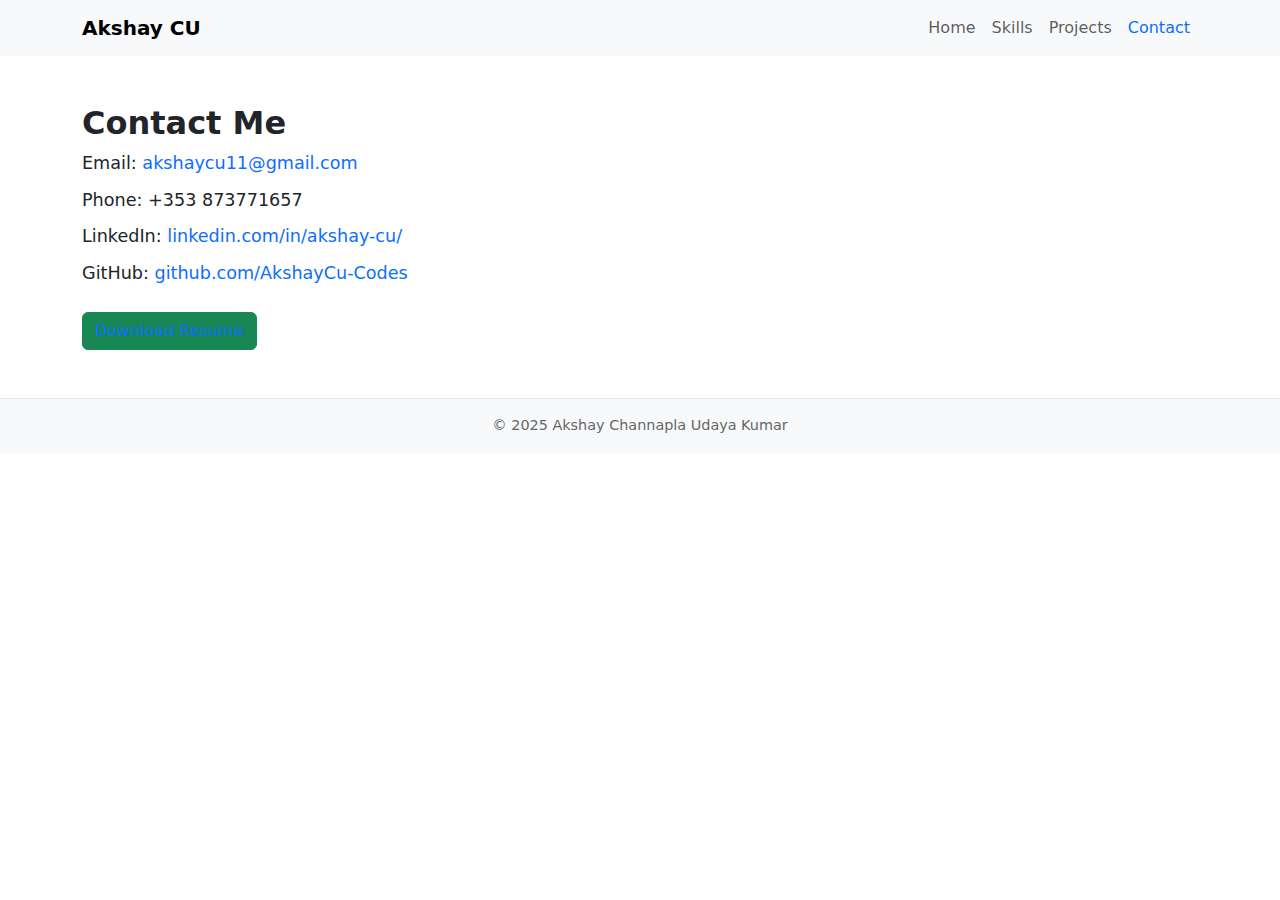
<file: contact.html>
<!DOCTYPE html>
<html lang="en">
<head>
  <meta charset="UTF-8">
  <meta name="viewport" content="width=device-width, initial-scale=1.0">
  <title>Contact - Akshay CU Portfolio</title>
  <link rel="stylesheet" href="assets/css/style.css">
  <link href="https://cdn.jsdelivr.net/npm/bootstrap@5.3.2/dist/css/bootstrap.min.css" rel="stylesheet">
</head>
<body>
  <nav class="navbar navbar-expand-lg navbar-light bg-light">
    <div class="container">
      <a class="navbar-brand" href="index.html">Akshay CU</a>
      <button class="navbar-toggler" type="button" data-bs-toggle="collapse" data-bs-target="#navbarNav">
        <span class="navbar-toggler-icon"></span>
      </button>
      <div class="collapse navbar-collapse" id="navbarNav">
        <ul class="navbar-nav ms-auto">
          <li class="nav-item"><a class="nav-link" href="index.html">Home</a></li>
          <li class="nav-item"><a class="nav-link" href="skills.html">Skills</a></li>
          <li class="nav-item"><a class="nav-link" href="projects.html">Projects</a></li>
          <li class="nav-item"><a class="nav-link active" href="contact.html">Contact</a></li>
        </ul>
      </div>
    </div>
  </nav>

  <section class="contact py-5">
    <div class="container">
      <h2>Contact Me</h2>
      <p>Email: <a href="mailto:akshaycu11@gmail.com">akshaycu11@gmail.com</a></p>
      <p>Phone: +353 873771657</p>
      <p>LinkedIn: <a href="https://linkedin.com/in/akshay-cu/" target="_blank">linkedin.com/in/akshay-cu/</a></p>
      <p>GitHub: <a href="https://github.com/AkshayCu-Codes" target="_blank">github.com/AkshayCu-Codes</a></p>
      <a href="resume.pdf" class="btn btn-success mt-3" target="_blank">Download Resume</a>
    </div>
  </section>

  <footer class="text-center py-3 bg-light">
    &copy; 2025 Akshay Channapla Udaya Kumar
  </footer>

  <script src="https://cdn.jsdelivr.net/npm/bootstrap@5.3.2/dist/js/bootstrap.bundle.min.js"></script>
</body>
</html>
</file>
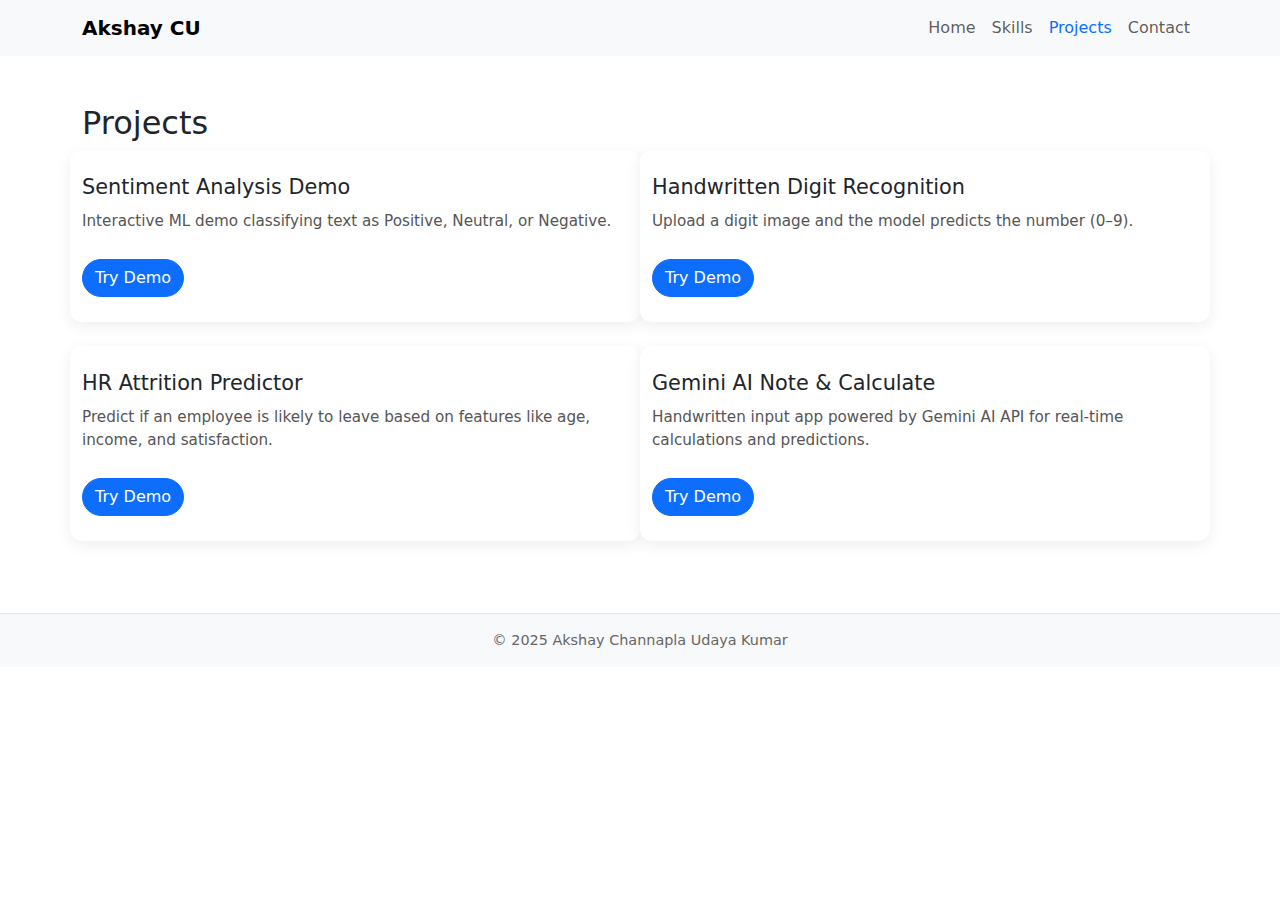
<file: projects.html>
<!DOCTYPE html>
<html lang="en">
<head>
  <meta charset="UTF-8">
  <meta name="viewport" content="width=device-width, initial-scale=1.0">
  <title>Projects - Akshay CU Portfolio</title>
  <link rel="stylesheet" href="assets/css/style.css">
  <link href="https://cdn.jsdelivr.net/npm/bootstrap@5.3.2/dist/css/bootstrap.min.css" rel="stylesheet">
</head>
<body>
  <!-- Navbar -->
  <nav class="navbar navbar-expand-lg navbar-light bg-light">
    <div class="container">
      <a class="navbar-brand" href="index.html">Akshay CU</a>
      <button class="navbar-toggler" type="button" data-bs-toggle="collapse" data-bs-target="#navbarNav">
        <span class="navbar-toggler-icon"></span>
      </button>
      <div class="collapse navbar-collapse" id="navbarNav">
        <ul class="navbar-nav ms-auto">
          <li class="nav-item"><a class="nav-link" href="index.html">Home</a></li>
          <li class="nav-item"><a class="nav-link" href="skills.html">Skills</a></li>
          <li class="nav-item"><a class="nav-link active" href="projects.html">Projects</a></li>
          <li class="nav-item"><a class="nav-link" href="contact.html">Contact</a></li>
        </ul>
      </div>
    </div>
  </nav>

  <section class="projects py-5">
    <div class="container">
      <h2>Projects</h2>
      <div class="row">

        <!-- Project 1 -->
        <div class="col-md-6 project-card mb-4">
          <h4>Sentiment Analysis Demo</h4>
          <p>Interactive ML demo classifying text as Positive, Neutral, or Negative.</p>
          <a href="https://gradio-link1" target="_blank" class="btn btn-primary">Try Demo</a>
        </div>

        <!-- Project 2 -->
        <div class="col-md-6 project-card mb-4">
          <h4>Handwritten Digit Recognition</h4>
          <p>Upload a digit image and the model predicts the number (0–9).</p>
          <a href="https://gradio-link2" target="_blank" class="btn btn-primary">Try Demo</a>
        </div>

        <!-- Project 3 -->
        <div class="col-md-6 project-card mb-4">
          <h4>HR Attrition Predictor</h4>
          <p>Predict if an employee is likely to leave based on features like age, income, and satisfaction.</p>
          <a href="https://gradio-link3" target="_blank" class="btn btn-primary">Try Demo</a>
        </div>

        <!-- Project 4 -->
        <div class="col-md-6 project-card mb-4">
          <h4>Gemini AI Note & Calculate</h4>
          <p>Handwritten input app powered by Gemini AI API for real-time calculations and predictions.</p>
          <a href="https://your-app-link" target="_blank" class="btn btn-primary">Try Demo</a>
        </div>

      </div>
    </div>
  </section>

  <footer class="text-center py-3 bg-light">
    &copy; 2025 Akshay Channapla Udaya Kumar
  </footer>

  <script src="https://cdn.jsdelivr.net/npm/bootstrap@5.3.2/dist/js/bootstrap.bundle.min.js"></script>
</body>
</html>
</file>
<file: assets/css/style.css>
/* =========================
   GLOBAL STYLES
========================= */

body {
  font-family: "Poppins", sans-serif;
  background-color: #f8fafc;
  color: #333;
  line-height: 1.7;
}

h1, h2, h3, h4 {
  font-weight: 600;
}

section {
  padding-top: 60px;
  padding-bottom: 60px;
}

/* =========================
   NAVBAR
========================= */

.navbar {
  padding: 15px 0;
  background: #ffffff !important;
  transition: 0.3s ease;
}

.navbar-brand {
  font-weight: 700;
  font-size: 1.4rem;
}

.nav-link {
  font-weight: 500;
  transition: 0.2s;
}

.nav-link:hover,
.nav-link.active {
  color: #0d6efd !important;
}

/* =========================
   HERO SECTION
========================= */

.hero {
  background: linear-gradient(to bottom, #eef2ff, #ffffff);
}

.hero img {
  border: 4px solid #ffffff;
  box-shadow: 0 4px 20px rgba(0,0,0,0.15);
}

.hero h1 {
  font-size: 2.2rem;
}

.hero h4 {
  font-size: 1.2rem;
  color: #555;
}

.social-links .btn {
  border-radius: 30px;
  padding: 8px 20px;
  transition: 0.2s ease-in-out;
}

.social-links .btn:hover {
  transform: translateY(-2px);
}

/* =========================
   ABOUT SECTION
========================= */

.about p {
  font-size: 1.05rem;
}

/* =========================
   SKILLS PAGE
========================= */

.skills h4 {
  margin-bottom: 12px;
}

.skills ul {
  list-style: none;
  padding-left: 0;
}

.skills ul li {
  background: #e2e8f0;
  display: inline-block;
  padding: 8px 14px;
  border-radius: 20px;
  margin: 5px;
  font-size: 0.95rem;
}

/* =========================
   PROJECT CARDS
========================= */

.project-card {
  background: white;
  padding: 25px;
  border-radius: 12px;
  box-shadow: 0 4px 15px rgba(0,0,0,0.07);
  transition: 0.25s ease;
}

.project-card:hover {
  transform: translateY(-5px);
  box-shadow: 0 8px 25px rgba(0,0,0,0.12);
}

.project-card h4 {
  font-size: 1.3rem;
  margin-bottom: 10px;
}

.project-card p {
  font-size: 0.95rem;
  color: #555;
}

.project-card .btn {
  margin-top: 10px;
  border-radius: 30px;
}

/* =========================
   CONTACT PAGE
========================= */

.contact h2 {
  font-weight: 700;
}

.contact p {
  font-size: 1.1rem;
  margin-bottom: 10px;
}

.contact a {
  color: #0d6efd;
  font-weight: 500;
  text-decoration: none;
}

.contact a:hover {
  text-decoration: underline;
}

.btn-success {
  border-radius: 30px;
  padding: 10px 20px;
  font-size: 1rem;
}

/* =========================
   FOOTER
========================= */

footer {
  background: #ffffff;
  border-top: 1px solid #e5e5e5;
  font-size: 0.9rem;
  color: #666;
}
</file>
